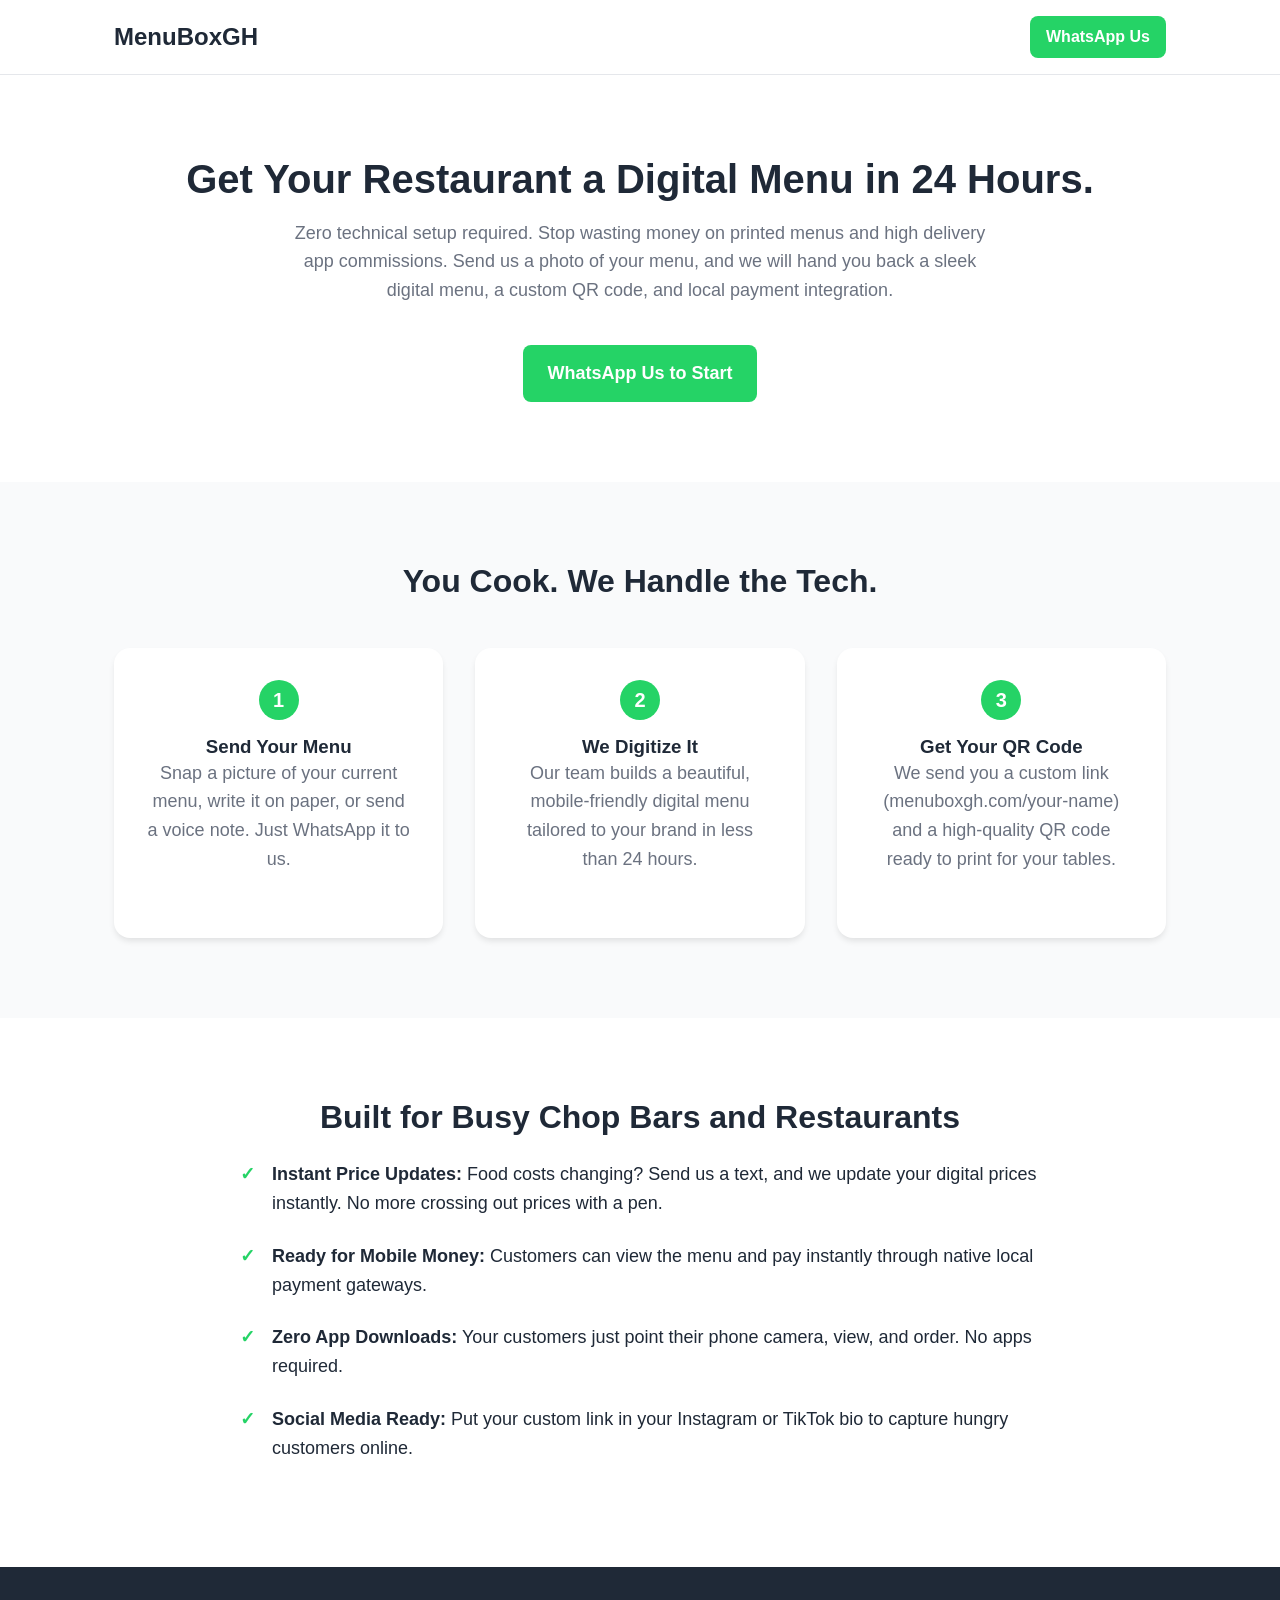
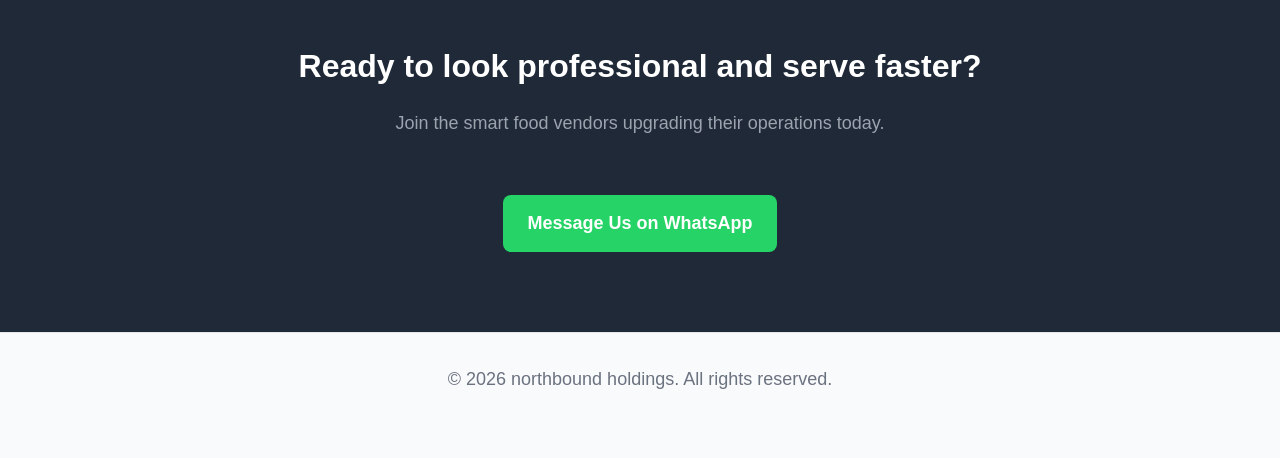
<file: bla.html>
<!DOCTYPE html>
<html lang="en">
<head>
    <meta charset="UTF-8">
    <meta name="viewport" content="width=device-width, initial-scale=1.0">
    <title>MenuBoxGH | Done-For-You Digital Menus</title>
    <meta name="description" content="Get your restaurant a digital menu in 24 hours. Zero technical setup required.">
    <style>
        /* CSS Reset & Variables */
        :root {
            --primary: #25D366; /* WhatsApp Green */
            --primary-dark: #1da851;
            --text-dark: #1f2937;
            --text-light: #6b7280;
            --bg-light: #f9fafb;
            --white: #ffffff;
            --border: #e5e7eb;
        }
        * { margin: 0; padding: 0; box-sizing: border-box; }
        body {
            font-family: -apple-system, BlinkMacSystemFont, "Segoe UI", Roboto, Helvetica, Arial, sans-serif;
            color: var(--text-dark);
            line-height: 1.6;
            background-color: var(--bg-light);
        }
        a { text-decoration: none; }
        
        /* Typography */
        h1, h2, h3 { font-weight: 700; line-height: 1.2; }
        h1 { font-size: 2.5rem; margin-bottom: 1rem; }
        h2 { font-size: 2rem; margin-bottom: 1.5rem; text-align: center; }
        p { font-size: 1.125rem; color: var(--text-light); margin-bottom: 2rem; }
        
        /* Layout & Components */
        .container { max-width: 1100px; margin: 0 auto; padding: 0 1.5rem; }
        
        .btn {
            display: inline-block;
            background-color: var(--primary);
            color: var(--white);
            padding: 0.875rem 1.5rem;
            border-radius: 0.5rem;
            font-weight: 600;
            font-size: 1.125rem;
            transition: background-color 0.3s ease;
            text-align: center;
        }
        .btn:hover { background-color: var(--primary-dark); }
        .btn-small { padding: 0.5rem 1rem; font-size: 1rem; }

        /* Header */
        header {
            background-color: var(--white);
            border-bottom: 1px solid var(--border);
            padding: 1rem 0;
            position: sticky;
            top: 0;
            z-index: 100;
        }
        .nav-inner {
            display: flex;
            justify-content: space-between;
            align-items: center;
        }
        .logo { font-size: 1.5rem; font-weight: 800; color: var(--text-dark); }
        
        /* Hero Section */
        .hero {
            padding: 5rem 0;
            text-align: center;
            background-color: var(--white);
        }
        .hero p { max-width: 700px; margin: 0 auto 2.5rem auto; }
        
        /* How It Works */
        .steps { padding: 5rem 0; }
        .steps-grid {
            display: grid;
            grid-template-columns: repeat(auto-fit, minmax(300px, 1fr));
            gap: 2rem;
            margin-top: 3rem;
        }
        .step-card {
            background: var(--white);
            padding: 2rem;
            border-radius: 1rem;
            box-shadow: 0 4px 6px -1px rgba(0, 0, 0, 0.1);
            text-align: center;
        }
        .step-number {
            background: var(--primary);
            color: var(--white);
            width: 40px;
            height: 40px;
            display: flex;
            align-items: center;
            justify-content: center;
            border-radius: 50%;
            font-size: 1.25rem;
            font-weight: bold;
            margin: 0 auto 1rem auto;
        }
        
        /* Features */
        .features { background-color: var(--white); padding: 5rem 0; }
        .feature-list {
            list-style: none;
            max-width: 800px;
            margin: 0 auto;
        }
        .feature-list li {
            margin-bottom: 1.5rem;
            padding-left: 2rem;
            position: relative;
            font-size: 1.125rem;
        }
        .feature-list li::before {
            content: "✓";
            color: var(--primary);
            position: absolute;
            left: 0;
            font-weight: bold;
        }
        .feature-list strong { color: var(--text-dark); }
        
        /* Final CTA */
        .cta-section {
            padding: 5rem 0;
            text-align: center;
            background-color: var(--text-dark);
            color: var(--white);
        }
        .cta-section h2 { color: var(--white); }
        .cta-section p { color: #9ca3af; }
        
        /* Footer */
        footer {
            text-align: center;
            padding: 2rem 0;
            background-color: var(--bg-light);
            color: var(--text-light);
            border-top: 1px solid var(--border);
        }

        /* Responsive */
        @media (max-width: 768px) {
            h1 { font-size: 2rem; }
            .hero { padding: 3rem 0; }
        }
    </style>
</head>
<body>

    <!-- Header -->
    <header>
        <div class="container nav-inner">
            <div class="logo">MenuBoxGH</div>
            <a href="https://wa.me/233504186141?text=Hi%20MenuBoxGH%2C%20I%20want%20to%20get%20a%20digital%20menu%20for%20my%20restaurant." class="btn btn-small">WhatsApp Us</a>
        </div>
    </header>

    <!-- Hero Section -->
    <section class="hero">
        <div class="container">
            <h1>Get Your Restaurant a Digital Menu in 24 Hours.</h1>
            <p>Zero technical setup required. Stop wasting money on printed menus and high delivery app commissions. Send us a photo of your menu, and we will hand you back a sleek digital menu, a custom QR code, and local payment integration.</p>
            <a href="https://wa.me/233504186141?text=Hi%20MenuBoxGH%2C%20I%20want%20to%20get%20a%20digital%20menu%20for%20my%20restaurant." class="btn">WhatsApp Us to Start</a>
        </div>
    </section>

    <!-- How It Works Section -->
    <section class="steps">
        <div class="container">
            <h2>You Cook. We Handle the Tech.</h2>
            <div class="steps-grid">
                <div class="step-card">
                    <div class="step-number">1</div>
                    <h3>Send Your Menu</h3>
                    <p>Snap a picture of your current menu, write it on paper, or send a voice note. Just WhatsApp it to us.</p>
                </div>
                <div class="step-card">
                    <div class="step-number">2</div>
                    <h3>We Digitize It</h3>
                    <p>Our team builds a beautiful, mobile-friendly digital menu tailored to your brand in less than 24 hours.</p>
                </div>
                <div class="step-card">
                    <div class="step-number">3</div>
                    <h3>Get Your QR Code</h3>
                    <p>We send you a custom link (menuboxgh.com/your-name) and a high-quality QR code ready to print for your tables.</p>
                </div>
            </div>
        </div>
    </section>

    <!-- Features Section -->
    <section class="features">
        <div class="container">
            <h2>Built for Busy Chop Bars and Restaurants</h2>
            <ul class="feature-list">
                <li><strong>Instant Price Updates:</strong> Food costs changing? Send us a text, and we update your digital prices instantly. No more crossing out prices with a pen.</li>
                <li><strong>Ready for Mobile Money:</strong> Customers can view the menu and pay instantly through native local payment gateways.</li>
                <li><strong>Zero App Downloads:</strong> Your customers just point their phone camera, view, and order. No apps required.</li>
                <li><strong>Social Media Ready:</strong> Put your custom link in your Instagram or TikTok bio to capture hungry customers online.</li>
            </ul>
        </div>
    </section>

    <!-- Final CTA Section -->
    <section class="cta-section">
        <div class="container">
            <h2>Ready to look professional and serve faster?</h2>
            <p>Join the smart food vendors upgrading their operations today.</p>
            <br>
            <a href="https://wa.me/233504186141?text=Hi%20MenuBoxGH%2C%20I%20want%20to%20get%20a%20digital%20menu%20for%20my%20restaurant." class="btn">Message Us on WhatsApp</a>
        </div>
    </section>

    <!-- Footer -->
    <footer>
        <div class="container">
            <p>&copy; 2026 northbound holdings. All rights reserved.</p>
        </div>
    </footer>

</body>
</html>
</file>
